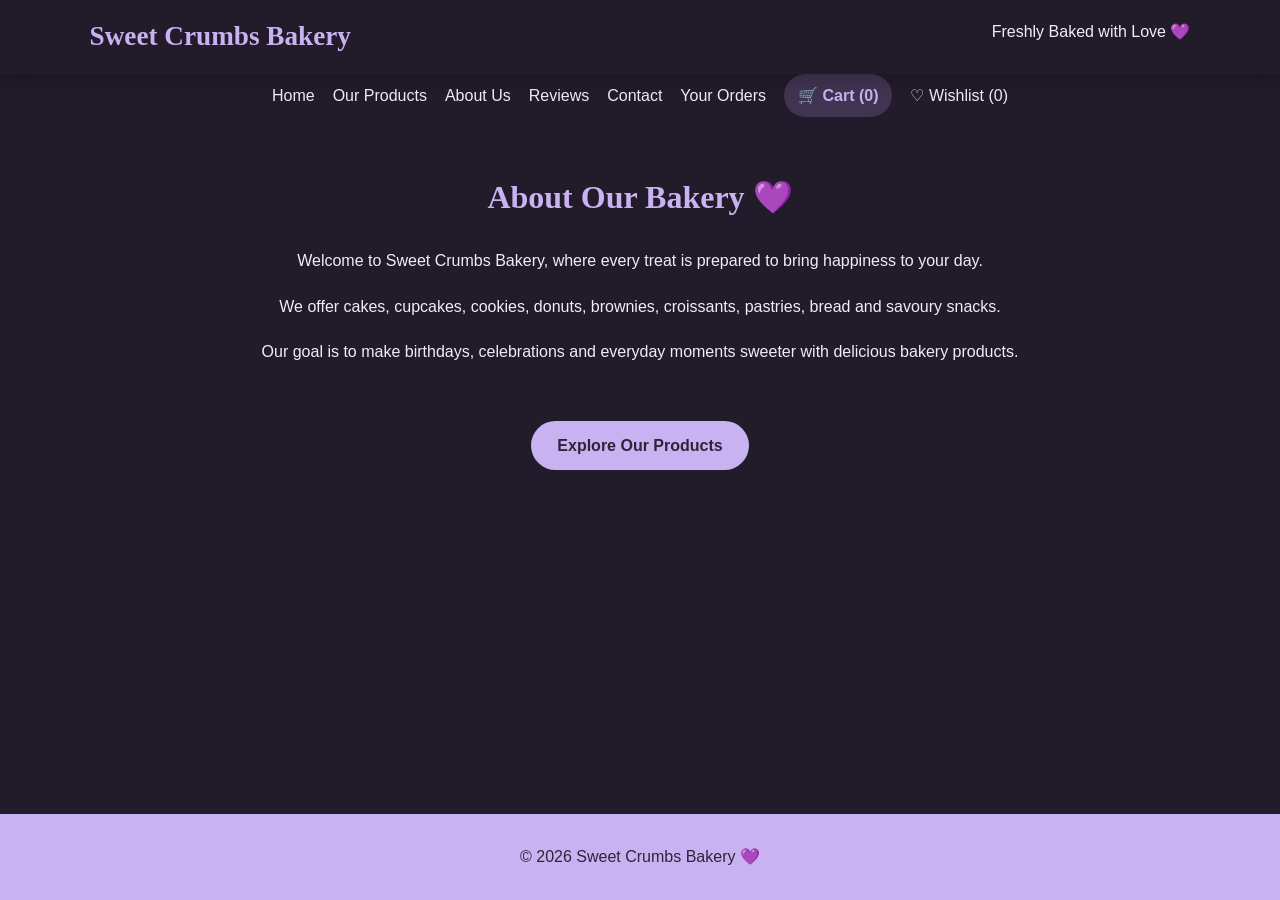
<file: about.html>
<!DOCTYPE html>
<html lang="en">
<head>
    <meta charset="UTF-8">
    <meta name="viewport" content="width=device-width, initial-scale=1.0">
    <title>About Us | Sweet Crumbs Bakery</title>
    <link rel="stylesheet" href="style.css">
</head>
<body class="dark-mode">

<header>
    <h1>Sweet Crumbs Bakery</h1>
    <p>Freshly Baked with Love 💜</p>
</header>

<nav>
    <a href="index.html">Home</a>
    <a href="products.html">Our Products</a>
    <a href="about.html">About Us</a>
    <a href="reviews.html">Reviews</a>
    <a href="contact.html">Contact</a>
    <a href="order.html">Your Orders</a>
    
    <button id="cartBtn" type="button">🛒 Cart (<span id="cartCount">0</span>)</button>
    <a href="products.html#wishlist">♡ Wishlist (<span id="wishCount">0</span>)</a>
</nav>
<main class="about-main">
<section class="info">
    <h2>About Our Bakery 💜</h2>
    <p>
        Welcome to Sweet Crumbs Bakery, where every treat is
        prepared to bring happiness to your day.
    </p>
    <p>
        We offer cakes, cupcakes, cookies, donuts, brownies,
        croissants, pastries, bread and savoury snacks.
    </p>
    <p>
        Our goal is to make birthdays, celebrations and everyday
        moments sweeter with delicious bakery products.
    </p>
    <br>
    <a href="products.html" class="shop-btn">Explore Our Products</a>
</section>
</main>

<footer>
    <p>© 2026 Sweet Crumbs Bakery 💜</p>
</footer>

<script src="script.js"></script>
</body>
</html>
</file>
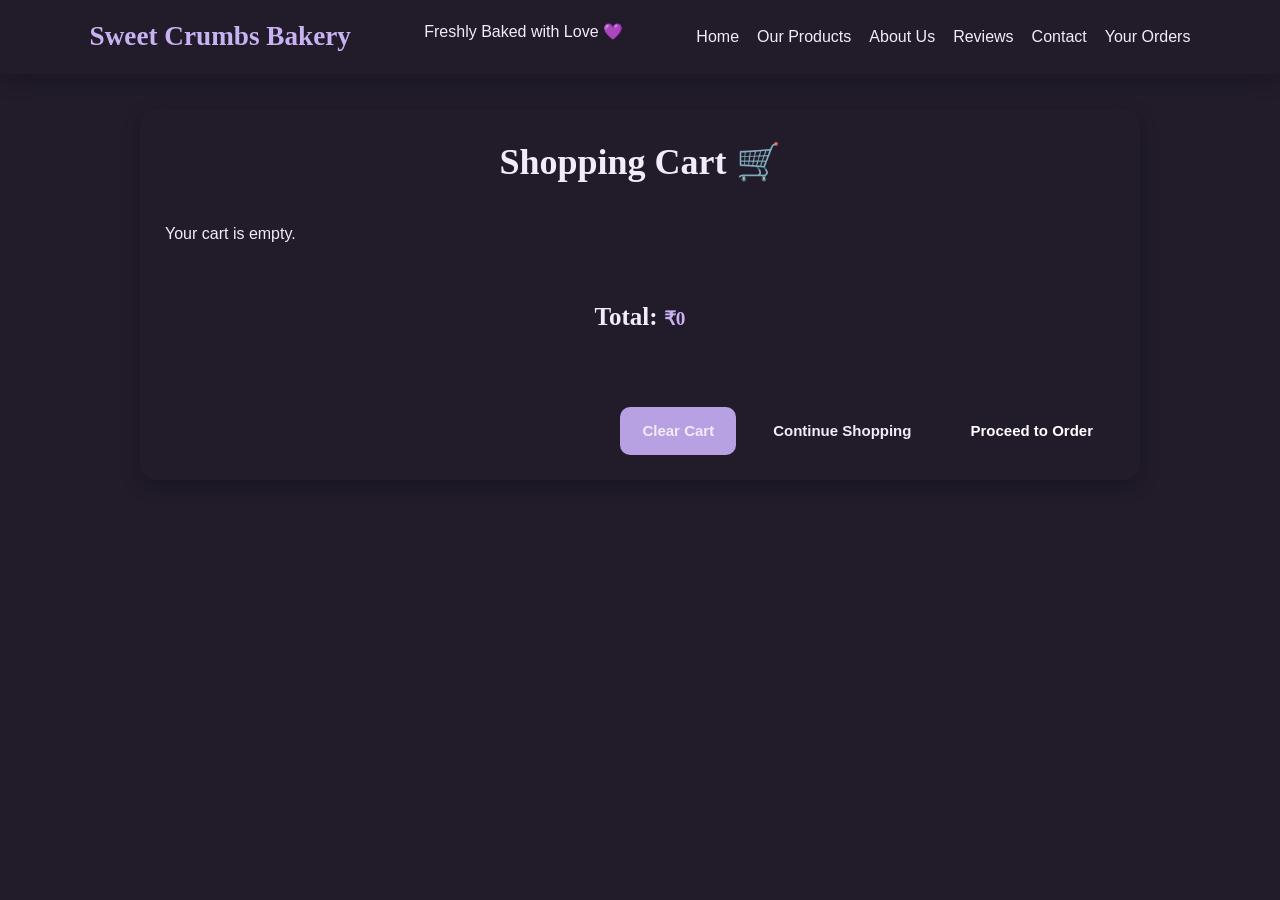
<file: cart.html>
<!DOCTYPE html>
<html lang="en">
<head>
    <meta charset="UTF-8">
    <meta name="viewport" content="width=device-width, initial-scale=1.0">
    <title>Shopping Cart | Sweet Crumbs Bakery</title>
    <link rel="stylesheet" href="style.css">
</head>
<body class="dark-mode">

<header>
    <h1>Sweet Crumbs Bakery</h1>
    <p>Freshly Baked with Love 💜</p>

    <nav>
        <a href="index.html">Home</a>
        <a href="products.html">Our Products</a>
        <a href="about.html">About Us</a>
        <a href="reviews.html">Reviews</a>
        <a href="contact.html">Contact</a>
        <a href="order.html">Your Orders</a>
    </nav>
</header>

<main class="cart-page">
    <h1>Shopping Cart 🛒</h1>

    <div id="cartItems" class="cart-items"></div>

    <div class="cart-total">
        <h2>Total: <span id="cartTotal">₹0</span></h2>
    </div>

    <div class="cart-actions">
        <button class="clear-cart-btn" id="clearCartBtn">
            Clear Cart
        </button>

        <a href="products.html" class="continue-shopping-btn">
            Continue Shopping
        </a>

        <button class="proceed-order-btn" id="proceedOrderBtn">
            Proceed to Order
        </button>
    </div>
</main>

<script src="script.js"></script>

</body>
</html>
</file>
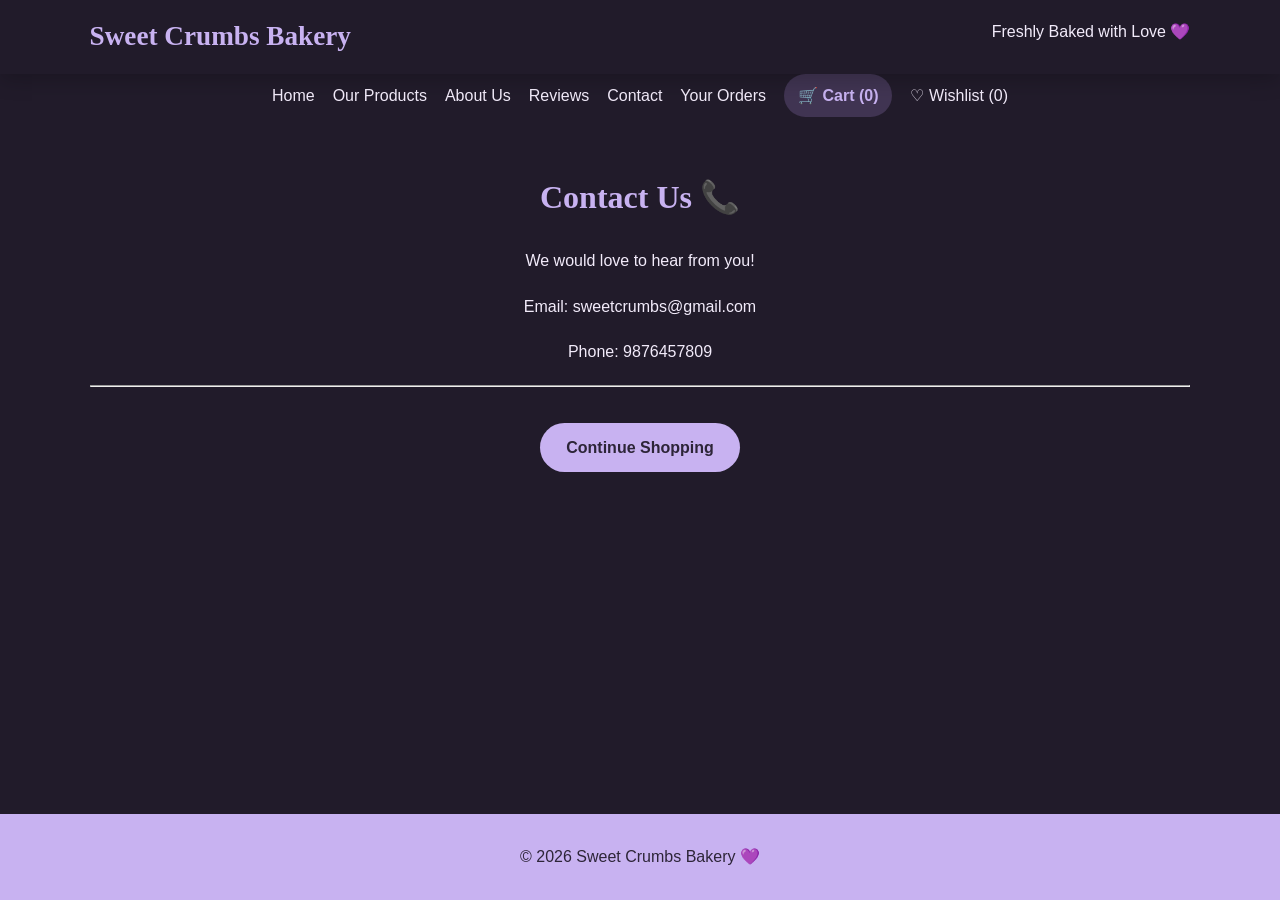
<file: contact.html>
<!DOCTYPE html>
<html lang="en">
<head>
    <meta charset="UTF-8">
    <meta name="viewport" content="width=device-width, initial-scale=1.0">
    <title>Contact | Sweet Crumbs Bakery</title>
    <link rel="stylesheet" href="style.css">
</head>
<body class="dark-mode contact-page">

<header>
    <h1>Sweet Crumbs Bakery</h1>
    <p>Freshly Baked with Love 💜</p>
</header>

<nav>
    <a href="index.html">Home</a>
    <a href="products.html">Our Products</a>
    <a href="about.html">About Us</a>
    <a href="reviews.html">Reviews</a>
    <a href="contact.html">Contact</a>
    <a href="order.html">Your Orders</a>
   
    <button id="cartBtn" type="button">🛒 Cart (<span id="cartCount">0</span>)</button>
    <a href="products.html#wishlist">♡ Wishlist (<span id="wishCount">0</span>)</a>
</nav>


<section class="info" id="contact">
    <h2>Contact Us 📞</h2>
    <p>We would love to hear from you!</p>
    <p>Email: sweetcrumbs@gmail.com</p>
    <p>Phone: 9876457809 </p>

    <hr>
    <br>

    <a href="products.html" class="shop-btn">
        Continue Shopping
    </a>
</section>




<footer>
    <p>© 2026 Sweet Crumbs Bakery 💜</p>
</footer>

<script src="script.js"></script>
</body>
</html>
</file>
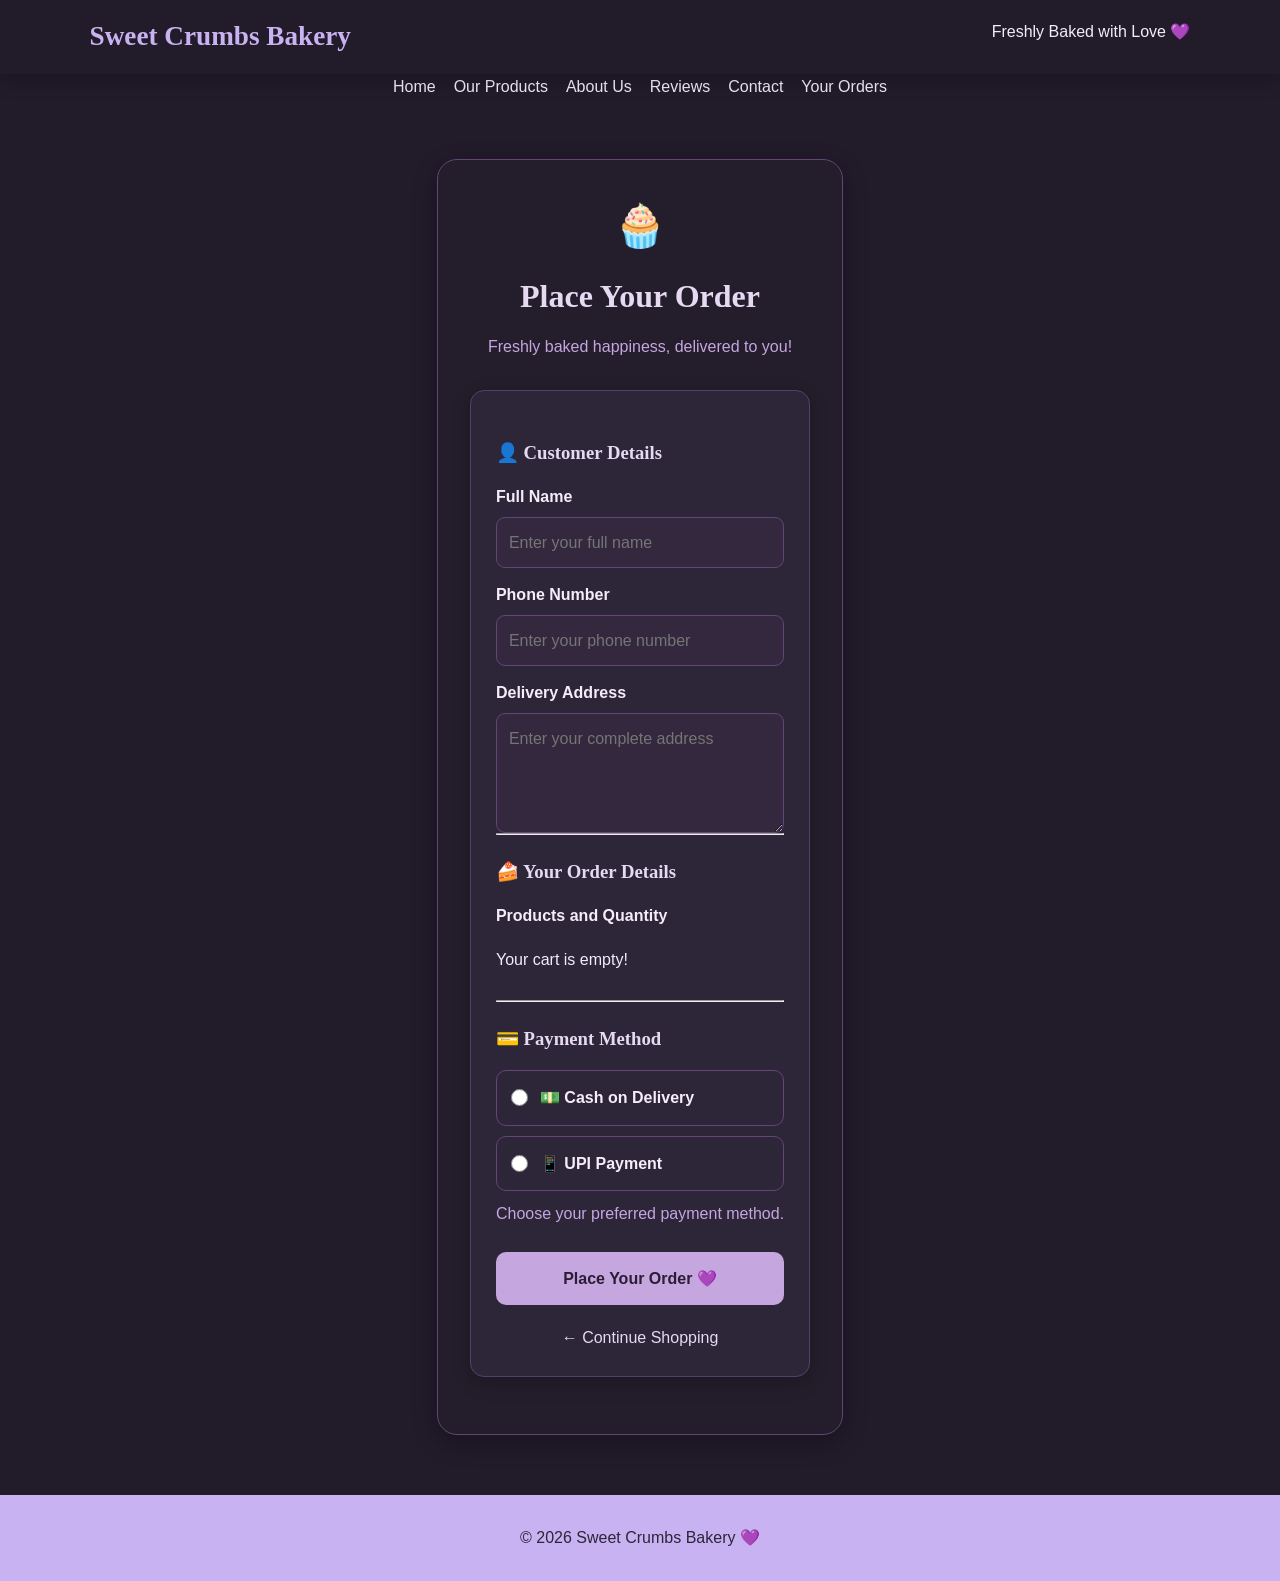
<file: order.html>
<!DOCTYPE html>
<html lang="en">
<head>
    <meta charset="UTF-8">
    <meta name="viewport" content="width=device-width, initial-scale=1.0">
    <title>Place Your Order | Sweet Crumbs Bakery</title>
    <link rel="stylesheet" href="style.css">
     
</head>

<body class="dark-mode">

<header>
    <h1>Sweet Crumbs Bakery</h1>
    <p>Freshly Baked with Love 💜</p>
</header>

<nav>
    <a href="index.html">Home</a>
    <a href="products.html">Our Products</a>
    <a href="about.html">About Us</a>
    <a href="reviews.html">Reviews</a>
    <a href="contact.html">Contact</a>
    <a href="order.html">Your Orders</a>
</nav>

<main class="order-page">

    <section class="order-card">

        <div class="order-heading">
            <span>🧁</span>
            <h2>Place Your Order</h2>
            <p>Freshly baked happiness, delivered to you!</p>
        </div>

        <form id="orderForm">

            <h3>👤 Customer Details</h3>

            <label for="customerName">Full Name</label>
            <input type="text" id="customerName"
                   placeholder="Enter your full name" required>

            <label for="customerPhone">Phone Number</label>
            <input type="tel" id="customerPhone"
                   placeholder="Enter your phone number"
                   pattern="[0-9]{10}" maxlength="10" required>

            <label for="customerAddress">Delivery Address</label>
            <textarea id="customerAddress"
                      placeholder="Enter your complete address"
                      rows="3" required></textarea>

            <hr>

            <h3>🍰 Your Order Details</h3>

            <label >Products and Quantity</label>
           <div id="orderDetails"></div>
            <hr>

            <h3>💳 Payment Method</h3>

            <label class="payment-option">
                <input type="radio" name="payment"
                       value="Cash on Delivery" required>
                <span>💵 Cash on Delivery</span>
            </label>

            <label class="payment-option">
                <input type="radio" name="payment" value="UPI">
                <span>📱 UPI Payment</span>
            </label>

            <p class="payment-note">
                Choose your preferred payment method.
            </p>

            <button type="submit" class="place-order-btn">
                Place Your Order 💜
            </button>

            <a href="products.html" class="back-shopping">
                ← Continue Shopping
            </a>

        </form>
    </section>

</main>

<footer>
    <p>© 2026 Sweet Crumbs Bakery 💜</p>
</footer>

<script src="script.js"></script>

</body>
</html>
</file>
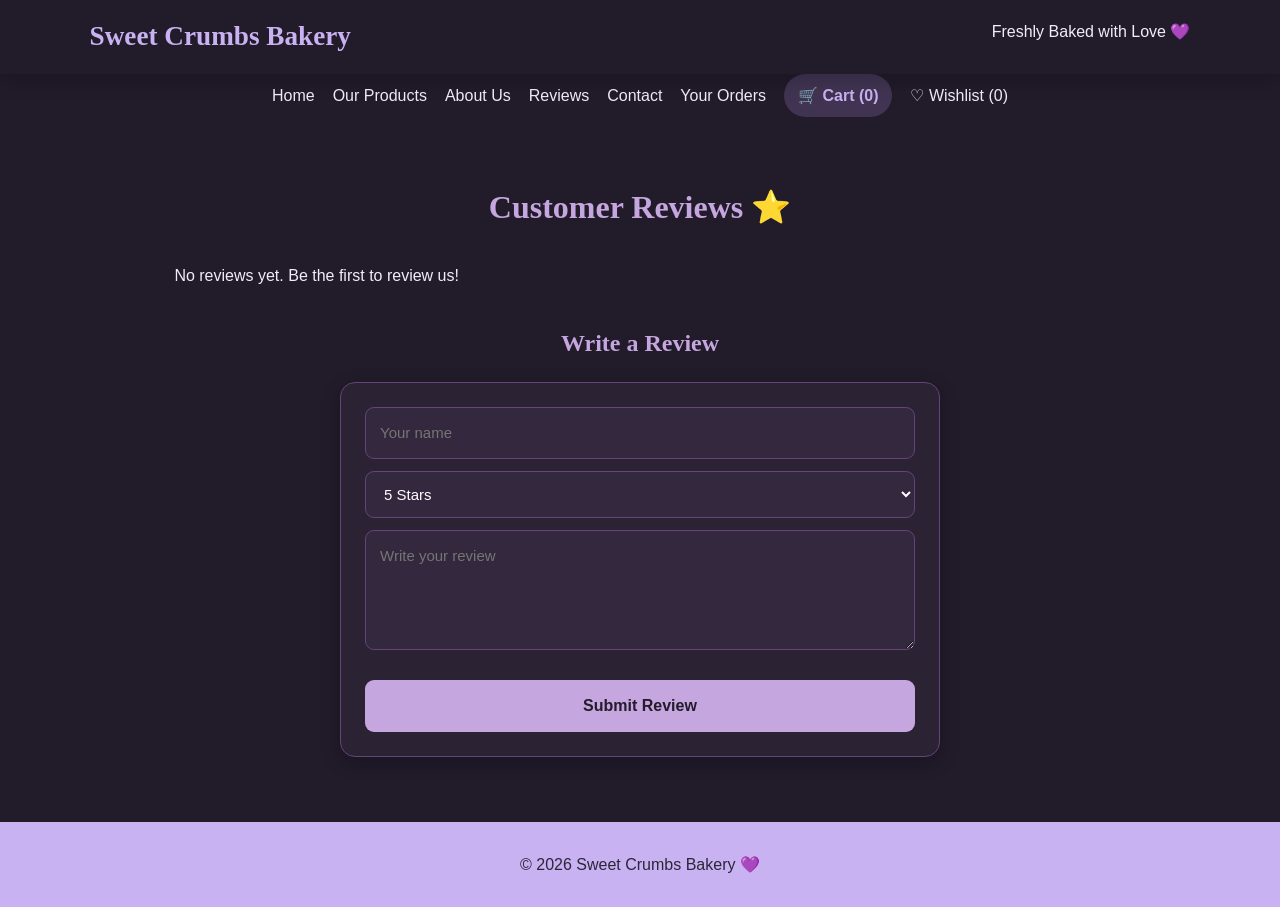
<file: reviews.html>
<!DOCTYPE html>
<html lang="en">
<head>
    <meta charset="UTF-8">
    <meta name="viewport" content="width=device-width, initial-scale=1.0">
    <title>Reviews | Sweet Crumbs Bakery</title>
    <link rel="stylesheet" href="style.css">
</head>
<body class="dark-mode">

<header>
    <h1>Sweet Crumbs Bakery</h1>
    <p>Freshly Baked with Love 💜</p>
</header>

<nav>
    <a href="index.html">Home</a>
    <a href="products.html">Our Products</a>
    <a href="about.html">About Us</a>
    <a href="reviews.html">Reviews</a>
    <a href="contact.html">Contact</a>
    <a href="order.html">Your Orders</a>
    
    <button id="cartBtn" type="button">🛒 Cart (<span id="cartCount">0</span>)</button>
    <a href="products.html#wishlist">♡ Wishlist (<span id="wishCount">0</span>)</a>
</nav>

<section class="info" id="reviews">
    <h2>Customer Reviews ⭐</h2>

    <div class="review-grid" id="reviewList">
        <article class="review">
            <h3>★★★★★</h3>
            <p>The cake was delicious and beautifully made!</p>
            <strong>Customer 1</strong>
        </article>

        <article class="review">
            <h3>★★★★★</h3>
            <p>Fresh bread and lovely pastries!</p>
            <strong>Customer 2</strong>
        </article>

        <article class="review">
            <h3>★★★★☆</h3>
            <p>Loved the cupcakes. Will order again!</p>
            <strong>Customer 3</strong>
        </article>
    </div>

    <h3 class="review-heading">Write a Review</h3>

    <form id="reviewForm" class="simple-form">
        <input id="reviewName" placeholder="Your name" required>
        <select id="reviewRating">
            <option value="5">5 Stars</option>
            <option value="4">4 Stars</option>
            <option value="3">3 Stars</option>
            <option value="2">2 Stars</option>
            <option value="1">1 Star</option>
        </select>
        <textarea id="reviewText" placeholder="Write your review" required></textarea>
        <button type="submit">Submit Review</button>
    </form>
</section>

<footer>
    <p>© 2026 Sweet Crumbs Bakery 💜</p>
</footer>

<script src="script.js"></script>
</body>
</html>
</file>
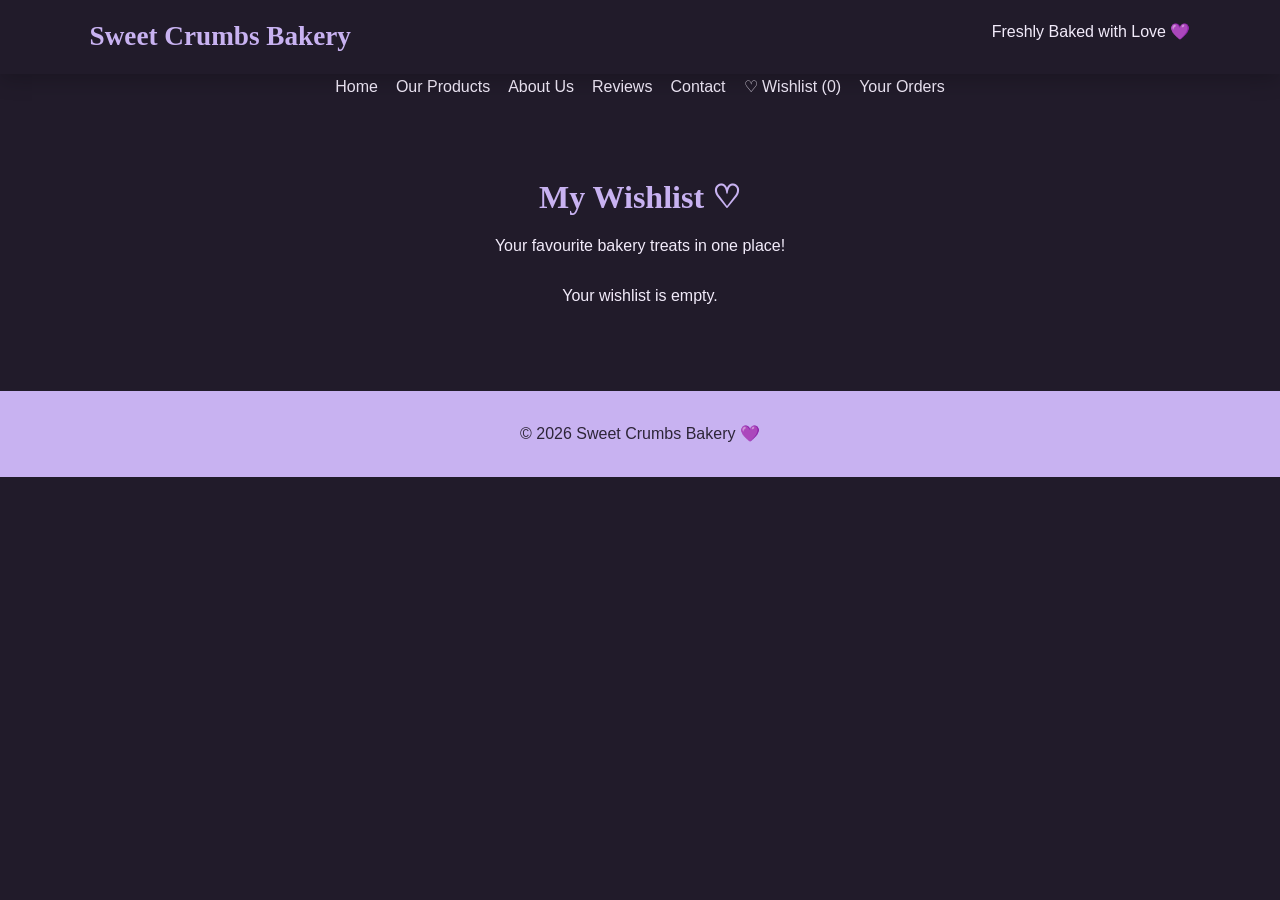
<file: wishlist.html>
<!DOCTYPE html>
<html lang="en">
<head>
    <meta charset="UTF-8">
    <meta name="viewport" content="width=device-width, initial-scale=1.0">
    <title>My Wishlist | Sweet Crumbs Bakery</title>
    <link rel="stylesheet" href="style.css">
</head>
<body class="dark-mode">

<header>
    <h1>Sweet Crumbs Bakery</h1>
    <p>Freshly Baked with Love 💜</p>
</header>

<nav>
    <a href="index.html">Home</a>
    <a href="products.html">Our Products</a>
    <a href="about.html">About Us</a>
    <a href="reviews.html">Reviews</a>
    <a href="contact.html">Contact</a>
    <a href="wishlist.html">♡ Wishlist (<span id="wishCount">0</span>)</a>
   <a href="order.html">Your Orders</a>

<section id="wishlist" class="info">
    <h2>My Wishlist ♡</h2>
    <p>Your favourite bakery treats in one place!</p>
<span id="wishCount"></span>
    <div class="products" id="wishlistList"></div>
    
</section>

<footer>
    <p>© 2026 Sweet Crumbs Bakery 💜</p>
</footer>

<script src="script.js"></script>
</body>
</html>
</file>
<file: style.css>
/* =========================
   1. GLOBAL STYLES
========================= */

:root {
    --lavender: #b8a1e3;
    --dark-lavender: #8064b5;
    --light-lavender: #eee7fa;
    --pearl: #fffdf8;
    --white: #ffffff;
    --text: #403653;
    --muted: #756b82;
    --border: #e5dcef;
    --shadow: 0 6px 20px rgba(91, 67, 130, 0.12);
    --radius: 14px;
}

* {
    margin: 0;
    padding: 0;
    box-sizing: border-box;
}

html {
    scroll-behavior: smooth;
}

body {
    font-family: 'Poppins', sans-serif;
    background: var(--pearl);
    color: var(--text);
    line-height: 1.6;
    transition: background 0.3s, color 0.3s;
}

img {
    max-width: 100%;
    display: block;
}

a {
    text-decoration: none;
    color: inherit;
}

button,
input,
select,
textarea {
    font: inherit;
}

button {
    cursor: pointer;
}

section {
    padding: 55px 7%;
}

h1,
h2,
h3 {
    font-family: 'Playfair Display', serif;
}

h2 {
    text-align: center;
    font-size: 2rem;
    color: var(--dark-lavender);
    margin-bottom: 25px;
}

p {
    margin-bottom: 10px;
}

/* =========================
   2. HEADER AND NAVIGATION
========================= */

header {
    background: var(--pearl);
    padding: 15px 7%;
    display: flex;
    justify-content: space-between;
    align-items: center;
    gap: 20px;
    flex-wrap: wrap;
    box-shadow: var(--shadow);
    position: sticky;
    top: 0;
    z-index: 1000;
}

.logo,
header h1 {
    font-family: 'Playfair Display', serif;
    color: var(--dark-lavender);
    font-size: 1.7rem;
}

nav {
    display: flex;
    align-items: center;
    justify-content: center;
    gap: 18px;
    flex-wrap: wrap;
}

nav a {
    color: var(--text);
    font-weight: 500;
    transition: color 0.3s;
}

nav a:hover,
nav a.active {
    color: var(--dark-lavender);
}

nav button,
#cartBtn,
#darkModeBtn {
    border: none;
    background: var(--light-lavender);
    color: var(--dark-lavender);
    padding: 9px 14px;
    border-radius: 25px;
    font-weight: 600;
}

nav button:hover,
#cartBtn:hover,
#darkModeBtn:hover {
    background: var(--lavender);
    color: var(--white);
}

/* =========================
   3. HOME HERO SECTION
========================= */

.hero {
    position: relative;
    min-height: 420px;
    display: flex;
    justify-content: center;
    align-items: center;
    text-align: center;
    overflow: hidden;
    padding: 70px 7%;
}


.hero-content {
    max-width: 750px;
}

.hero h1 {
    color: var(--dark-lavender);
    font-size: clamp(2.2rem, 5vw, 3.5rem);
    margin-bottom: 15px;
}

.hero p {
    font-size: 1.1rem;
    color: var(--text);
    margin-bottom: 25px;
}

/* =========================
   4. BUTTONS
========================= */

.btn,
button,
input[type="submit"] {
    transition: 0.3s ease;
}

.btn,
.primary-btn {
    display: inline-block;
    background: var(--dark-lavender);
    color: var(--white);
    padding: 11px 22px;
    border: none;
    border-radius: 25px;
    font-weight: 600;
}

.btn:hover,
.primary-btn:hover {
    background: var(--lavender);
    color: var(--text);
    transform: translateY(-2px);
}

button:focus-visible,
a:focus-visible,
input:focus-visible,
select:focus-visible,
textarea:focus-visible {
    outline: 3px solid var(--lavender);
    outline-offset: 3px;
}

/* =========================
   5. SEARCH AND FILTERS
========================= */

.product-controls {
    display: flex;
    justify-content: center;
    align-items: center;
    gap: 12px;
    flex-wrap: wrap;
    margin: 20px 0 30px;
}

.product-controls input,
.product-controls select {
    padding: 11px 14px;
    border: 1px solid var(--border);
    border-radius: 25px;
    background: var(--white);
    color: var(--text);
    min-width: 180px;
}

.product-controls input {
    flex: 1;
    max-width: 350px;
}

/* ================================
   PRODUCT SEARCH AND FILTERS
================================ */

.product-controls {
    width: 90%;
    max-width: 1200px;
    margin: 25px auto;
    padding: 15px;

    display: grid;
    grid-template-columns: 2fr 1fr 1fr;
    gap: 15px;

    align-items: center;
    box-sizing: border-box;
}

/* Search box */

.product-controls input {
    width: 100%;
    min-width: 0;
    height: 45px;

    padding: 10px 15px;

    border: 1px solid var(--silver-lavender);
    border-radius: 10px;

    background: var(--pearl);
    color: var(--text);

    font-size: 16px;
    box-sizing: border-box;
}

/* Category and sorting */

.product-controls select {
    width: 100%;
    min-width: 0;
    height: 45px;

    padding: 10px;

    border: 1px solid var(--silver-lavender);
    border-radius: 10px;

    background: var(--pearl);
    color: var(--text);

    font-size: 15px;
    cursor: pointer;
    box-sizing: border-box;
}

/* Focus */

.product-controls input:focus,
.product-controls select:focus {
    outline: 2px solid var(--lilac);
    border-color: var(--plum);
}

/* Mobile */

@media (max-width: 650px) {
    .product-controls {
        grid-template-columns: 1fr;
        gap: 12px;
    }
}

/* =========================
   6. PRODUCT GRID
========================= */

.product-grid,
#productList {
    display: grid;
    grid-template-columns: repeat(4, minmax(0, 1fr));
    gap: 25px;
}

.product-card {
    background: var(--white);
    border: 1px solid var(--border);
    border-radius: var(--radius);
    overflow: hidden;
    padding: 14px;
    text-align: center;
    box-shadow: var(--shadow);
    transition: transform 0.3s, box-shadow 0.3s;
}

.product-card:hover {
    transform: translateY(-5px);
    box-shadow: 0 12px 28px rgba(91, 67, 130, 0.18);
}

.product-card h3 {
    color: var(--dark-lavender);
    font-size: 1.2rem;
    margin: 14px 0 7px;
}

.product-card p {
    color: var(--muted);
    font-size: 0.9rem;
}

.product-card .price {
    color: var(--dark-lavender);
    font-size: 1.15rem;
    font-weight: 700;
    margin: 8px 0 12px;
}

/* =========================
   7. IMAGE-ONLY ZOOM
   The page layout stays fixed.
========================= */

.image-box {
    width: 100%;
    height: 220px;
    overflow: hidden;
    position: relative;
    border-radius: 10px;
    cursor: zoom-in;
    background: var(--light-lavender);
}

.image-box img {
    width: 100%;
    height: 100%;
    object-fit: cover;
    object-position: center;
    transition: transform 0.4s ease;
    transform: scale(1);
}

/* Only the image zooms */
.image-box:hover img,
.image-box:focus img {
    transform: scale(1.15);
}

/* =========================
   8. PRODUCT CARD BUTTONS
========================= */

.product-card button {
    background: var(--light-lavender);
    color: var(--dark-lavender);
    border: none;
    border-radius: 20px;
    padding: 8px 12px;
    margin: 4px 2px;
    font-size: 0.85rem;
    font-weight: 600;
}

.product-card button:hover {
    background: var(--dark-lavender);
    color: var(--white);
}

/* =========================
   9. CART PANEL
========================= */

#cartPanel {
    position: fixed;
    top: 0;
    right: 0;
    width: min(420px, 100%);
    height: 100vh;
    overflow-y: auto;
    background: var(--pearl);
    color: var(--text);
    padding: 25px;
    z-index: 2000;
    box-shadow: -5px 0 25px rgba(0, 0, 0, 0.15);
}

#cartPanel[hidden] {
    display: none;
}

#cartPanel h2 {
    text-align: left;
}

#closeCartBtn,
#closeProductBtn {
    background: var(--light-lavender);
    color: var(--dark-lavender);
    border: none;
    border-radius: 20px;
    padding: 8px 14px;
    float: right;
}

.cart-item,
.wishlist-item {
    display: flex;
    justify-content: space-between;
    align-items: center;
    gap: 8px;
    flex-wrap: wrap;
    border-bottom: 1px solid var(--border);
    padding: 14px 0;
}

.cart-item button,
.wishlist-item button {
    background: var(--light-lavender);
    color: var(--dark-lavender);
    border: none;
    border-radius: 15px;
    padding: 5px 10px;
}

#cartTotal {
    font-weight: 700;
    font-size: 1.2rem;
    color: var(--dark-lavender);
    margin: 20px 0;
}

/* =========================
   10. PRODUCT DETAILS DIALOG
========================= */

dialog {
    width: min(500px, 90%);
    max-height: 85vh;
    overflow-y: auto;
    margin: auto;
    padding: 25px;
    border: 1px solid var(--border);
    border-radius: var(--radius);
    background: var(--pearl);
    color: var(--text);
    box-shadow: var(--shadow);
}

dialog::backdrop {
    background: rgba(40, 30, 55, 0.55);
}

dialog img {
    width: 100%;
    max-height: 300px;
    object-fit: contain;
    border-radius: 10px;
    margin: 15px auto;
}

dialog button {
    background: var(--dark-lavender);
    color: var(--white);
    border: none;
    padding: 9px 16px;
    border-radius: 20px;
    margin: 5px;
}

/* =========================
   11. ABOUT US
========================= */

.about-content {
    max-width: 900px;
    margin: auto;
    text-align: center;
    background: var(--white);
    border-radius: var(--radius);
    padding: 30px;
    box-shadow: var(--shadow);
}

.about-content p {
    color: var(--muted);
    line-height: 1.9;
}

/* =========================
   12. REVIEWS
========================= */

.reviews-grid,
#reviewsList {
    display: grid;
    grid-template-columns: repeat(3, minmax(0, 1fr));
    gap: 20px;
}

.review-card {
    background: var(--white);
    border: 1px solid var(--border);
    padding: 22px;
    border-radius: var(--radius);
    box-shadow: var(--shadow);
    overflow-wrap: anywhere;
}

.review-card h3 {
    color: var(--dark-lavender);
    margin-bottom: 8px;
}

.review-card p {
    color: var(--muted);
}

.review-card p:nth-child(2) {
    color: #d39b35;
}

/* =========================
   13. FORMS
========================= */

form {
    max-width: 650px;
    margin: 25px auto;
    padding: 25px;
    background: var(--white);
    border: 1px solid var(--border);
    border-radius: var(--radius);
    box-shadow: var(--shadow);
}

form label {
    display: block;
    font-weight: 600;
    margin: 12px 0 5px;
}

form input,
form select,
form textarea {
    display: block;
    width: 100%;
    padding: 12px;
    border: 1px solid var(--border);
    border-radius: 8px;
    background: var(--pearl);
    color: var(--text);
}

form textarea {
    resize: vertical;
    min-height: 120px;
}

form button,
form input[type="submit"] {
    margin-top: 18px;
    background: var(--dark-lavender);
    color: var(--white);
    border: none;
    border-radius: 25px;
    padding: 11px 22px;
    cursor: pointer;
}

form button:hover,
form input[type="submit"]:hover {
    background: var(--lavender);
    color: var(--text);
}

/* =========================
   14. CONTACT SECTION
========================= */

.contact-container {
    display: grid;
    grid-template-columns: repeat(2, minmax(0, 1fr));
    gap: 25px;
    align-items: start;
}

.contact-info {
    padding: 25px;
    background: var(--light-lavender);
    border-radius: var(--radius);
}

.contact-info h3 {
    color: var(--dark-lavender);
    margin-bottom: 12px;
}

/* =========================
   15. FOOTER
========================= */

footer {
    background: var(--dark-lavender);
    color: var(--white);
    padding: 25px 7%;
    text-align: center;
}

footer p {
    margin: 5px 0;
}

footer a {
    color: var(--white);
}

footer a:hover {
    text-decoration: underline;
}

/* =========================
   16. DARK MODE
========================= */

body.dark-mode {
    --pearl: #211b2a;
    --white: #2d2538;
    --text: #f2ebfa;
    --muted: #c5b9d4;
    --light-lavender: #403452;
    --border: #514365;
    --lavender: #b8a1e3;
    --dark-lavender: #c8b2f1;
    --shadow: 0 6px 20px rgba(0, 0, 0, 0.2);
}

body.dark-mode header {
    background: var(--pearl);
}



body.dark-mode .hero p {
    color: var(--text);
}

body.dark-mode input,
body.dark-mode select,
body.dark-mode textarea {
    background: var(--white);
    color: var(--text);
}

/* =========================
   17. RESPONSIVE DESIGN
========================= */

@media (max-width: 1000px) {
    .product-grid,
    #productList {
        grid-template-columns: repeat(3, minmax(0, 1fr));
    }

    .reviews-grid,
    #reviewsList {
        grid-template-columns: repeat(2, minmax(0, 1fr));
    }
}

@media (max-width: 700px) {
    header {
        justify-content: center;
        text-align: center;
    }

    nav {
        gap: 10px;
    }

    section {
        padding: 40px 5%;
    }

    .product-grid,
    #productList {
        grid-template-columns: repeat(2, minmax(0, 1fr));
        gap: 14px;
    }

    .image-box {
        height: 180px;
    }

    .product-card {
        padding: 10px;
    }

    .product-card button {
        font-size: 0.78rem;
        padding: 7px 9px;
    }

    .contact-container {
        grid-template-columns: 1fr;
    }

    .hero {
        min-height: 350px;
    }
}

@media (max-width: 420px) {
    .product-grid,
    #productList,
    .reviews-grid,
    #reviewsList {
        grid-template-columns: 1fr;
    }

    .image-box {
        height: 230px;
    }

    .logo,
    header h1 {
        font-size: 1.4rem;
    }

    h2 {
        font-size: 1.7rem;
    }

    .product-controls input,
    .product-controls select {
        width: 100%;
        max-width: none;
    }
}

/* Respect reduced motion preferences */
@media (prefers-reduced-motion: reduce) {
    *,
    *::before,
    *::after {
        scroll-behavior: auto !important;
        transition-duration: 0.01ms !important;
    }
}

/* ================================
   SHOPPING CART PAGE
================================ */

.cart-page {
    width: 90%;
    max-width: 1000px;

    margin: 40px auto;
    padding: 25px;

    background: var(--pearl);

    border: 1px solid var(--silver-lavender);
    border-radius: 18px;

    box-shadow: var(--shadow);
    box-sizing: border-box;
}

/* Cart heading */

.cart-page h1 {
    text-align: center;

    color: var(--plum);

    font-size: 36px;
    font-weight: bold;

    margin-bottom: 30px;
}

/* Cart items */

.cart-items {
    display: flex;
    flex-direction: column;
    gap: 15px;
}

/* Individual cart item */

.cart-item {
    display: flex;
    justify-content: space-between;
    align-items: center;

    flex-wrap: wrap;
    gap: 15px;

    padding: 18px;

    background: var(--lavender);

    border: 1px solid var(--silver-lavender);
    border-radius: 12px;
}

/* Product name */

.cart-item h3 {
    color: var(--deep-plum);
    margin: 0 0 8px;
}

/* Product price */

.cart-item p {
    color: var(--text);
    font-weight: bold;
}

/* Quantity buttons */

.cart-item button {
    padding: 8px 15px;

    border: none;
    border-radius: 8px;

    background: var(--plum);
    color: white;

    cursor: pointer;
}

/* Cart total */

.cart-total {
    margin-top: 25px;
    padding: 20px;

    text-align: right;

    border-top: 2px solid var(--silver-lavender);
}

.cart-total h2 {
    color: var(--deep-plum);
    font-size: 25px;
}

/* ================================
   CART ACTION BUTTONS
================================ */

.cart-actions {
    display: flex;

    justify-content: flex-end;
    align-items: center;

    flex-wrap: wrap;
    gap: 15px;

    margin-top: 25px;
}

/* Common button style */

.cart-actions button,
.cart-actions a {
    display: inline-flex;

    justify-content: center;
    align-items: center;

    min-height: 45px;

    padding: 12px 22px;

    border-radius: 10px;
    border: none;

    font-size: 15px;
    font-weight: bold;

    text-decoration: none;
    cursor: pointer;

    box-sizing: border-box;
}

/* Clear Cart */

.clear-cart-btn {
    background: var(--lavender);
    color: var(--deep-plum);

    border: 1px solid var(--silver-lavender) !important;
}

.clear-cart-btn:hover {
    background: var(--silver-lavender);
}

/* Proceed to Order */

.proceed-order-btn {
    background: var(--plum);
    color: white;
}

.proceed-order-btn:hover {
    background: var(--deep-plum);
}

/* Close / Continue Shopping */

.continue-shopping-btn {
    background: var(--pearl);
    color: var(--plum);

    border: 1px solid var(--silver-lavender) !important;
}

/* Mobile buttons */

@media (max-width: 600px) {
    .cart-actions {
        flex-direction: column;
        align-items: stretch;
    }

    .cart-actions button,
    .cart-actions a {
        width: 100%;
    }
}
.cart-page-link {
    display: inline-block;
    padding: 10px 18px;
    background: var(--lavender);
    color: var(--deep-plum);
    border-radius: 10px;
    text-decoration: none;
    font-weight: bold;
}

.cart-page-link:hover {
    background: var(--lilac);
}

.cart-page {
    width: 90%;
    max-width: 1000px;
    margin: 35px auto;
    padding: 25px;
    background: var(--pearl);
    border: 1px solid var(--silver-lavender);
    border-radius: 16px;
    box-sizing: border-box;
}

.cart-items {
    display: flex;
    flex-direction: column;
    gap: 15px;
}

.cart-total {
    margin-top: 20px;
    text-align: right;
}

/* ===== Wishlist Page Layout Fix ===== */

#wishlist {
    max-width: 1200px;
    margin: 30px auto;
    padding: 25px;
    box-sizing: border-box;
}

#wishlist h2 {
    text-align: center;
    margin-bottom: 10px;
}

#wishlist > p {
    text-align: center;
    margin-bottom: 24px;
}

#wishlistList {
    display: grid;
    grid-template-columns: repeat(auto-fit, minmax(220px, 1fr));
    gap: 22px;
    align-items: stretch;
}

#wishlistList .product-card {
    width: 100%;
    min-width: 0;
    box-sizing: border-box;
    padding: 16px;
    border: 1px solid #654477;
    border-radius: 16px;
    background: #FFFCFF;
    text-align: center;
    display: flex;
    flex-direction: column;
    align-items: center;
    gap: 10px;
}

#wishlistList .product-card img {
    display: block;
    width: 100%;
    max-width: 100%;
    height: 190px;
    object-fit: cover;
    border-radius: 12px;
}

#wishlistList .product-card h3 {
    margin: 8px 0 0;
    color: #654477;
}

#wishlistList .product-card p {
    margin: 4px 0;
}

#wishlistList .product-card button {
    margin: 4px;
}

#wishlistList .price {
    font-weight: bold;
    color: #654477;
}

#wishlistList:empty {
    display: block;
}

@media (max-width: 600px) {
    #wishlist {
        padding: 14px;
        margin: 16px auto;
    }

    #wishlistList {
        grid-template-columns: repeat(2, minmax(0, 1fr));
        gap: 12px;
    }

    #wishlistList .product-card {
        padding: 10px;
    }

    #wishlistList .product-card img {
        height: 140px;
    }

    #wishlistList .product-card button {
        max-width: 100%;
        font-size: 12px;
    }
}

/* ===== HOME PAGE IMAGE AND LAYOUT IMPROVEMENT ===== */

/* Prevent horizontal overflow */
html,
body {
    max-width: 100%;
    overflow-x: clip;
}

/* Make home page sections neat */
section {
    width: 100%;
    min-width: 0;
}

/* Keep section descriptions centered */
section > p {
    max-width: 900px;
    margin: 0 auto 20px;
    text-align: center;
}

/* Resize and center the large home page images */
section img {
    display: block;
    width: 100%;
    max-width: 850px;
    height: 380px;
    object-fit: cover;
    object-position: center;
    margin: 20px auto;
    border-radius: 14px;
}

/* Keep product images at their existing sizes */
.image-box img {
    width: 100%;
    max-width: 100%;
    height: 100%;
    margin: 0;
    border-radius: 0;
}

/* Improve heading spacing */
section h2 {
    margin: 0 auto 25px;
    text-align: center;
}

/* Tablet */
@media (max-width: 768px) {
    section {
        padding: 40px 5%;
    }

    section img {
        height: 300px;
    }
}

/* Mobile */
@media (max-width: 480px) {
    section img {
        height: 230px;
    }

    section h2 {
        font-size: 1.7rem;
    }
}
/* Home page: featured products */
.home-cards {
    width: 100%;
    max-width: 1200px;
    margin: 28px auto 0;
    display: grid;
    grid-template-columns: repeat(3, minmax(0, 1fr));
    gap: 24px;
    align-items: stretch;
}

.home-card {
    min-width: 0;
    padding: 16px;
    display: flex;
    flex-direction: column;
    background: var(--white);
    border: 1px solid var(--border);
    border-radius: var(--radius);
    box-shadow: var(--shadow);
    text-align: center;
}

.home-card img {
    width: 100%;
    max-width: none;
    height: 220px;
    margin: 0 0 16px;
    object-fit: cover;
    border-radius: 10px;
}

.home-card h3 {
    color: var(--dark-lavender);
    margin-bottom: 8px;
}

.home-card p {
    color: var(--muted);
    margin-bottom: 14px;
}

.home-card a {
    margin-top: auto;
    color: var(--dark-lavender);
    font-weight: 600;
}

/* Why Choose Us: three evenly spaced feature cards */
.why-us {
    text-align: center;
}

.features {
    width: 100%;
    max-width: 1200px;
    margin: 28px auto 0;
    display: grid;
    grid-template-columns: repeat(3, minmax(0, 1fr));
    gap: 24px;
    text-align: left;
}

.features > div {
    min-width: 0;
    padding: 22px;
    background: var(--white);
    border: 1px solid var(--border);
    border-radius: var(--radius);
    box-shadow: var(--shadow);
}

.features h3 {
    color: var(--dark-lavender);
    margin-bottom: 8px;
}

.features p {
    color: var(--muted);
    margin-bottom: 0;
}

/* Center and style the final offer section and button */
.home-offer {
    text-align: center;
}

.home-offer .shop-btn {
    display: inline-block;
    margin-top: 12px;
    padding: 11px 22px;
    border-radius: 25px;
    background: var(--dark-lavender);
    color: var(--white);
    font-weight: 600;
}

.home-offer .shop-btn:hover {
    background: var(--lavender);
    color: var(--text);
}

/* Stack cards neatly on smaller screens */
@media (max-width: 700px) {
    .home-cards,
    .features {
        grid-template-columns: 1fr;
        max-width: 520px;
    }

    .home-card img {
        height: 240px;
    }
}
/*shopnow color*/
.info {
    text-align: center;
}

.info .shop-btn {
    display: inline-block;
    margin-top: 10px;
    padding: 12px 26px;
    background: var(--dark-lavender);
    color: var(--white);
    border-radius: 25px;
    font-weight: 600;
}
/*explore product color*/
.info .shop-btn:hover {
    background: var(--lavender);
    color: var(--text);
}
.hero .shop-btn {
    display: inline-block;
    padding: 12px 26px;
    margin-top: 10px;
    border-radius: 25px;
    background: var(--lavender);
    color: var(--text);
    font-weight: 600;
}

.hero .shop-btn:hover {
    background: var(--dark-lavender);
    color: var(--white);
}

/* ===== Neat Customer Reviews Layout ===== */

#reviews.info {
    max-width: 1000px;
    margin: 40px auto;
    padding: 25px;
    text-align: center;
    box-sizing: border-box;
}

#reviews > h2 {
    color: #C5A6DF;
    font-size: 32px;
    margin-bottom: 30px;
}

.review-grid {
    display: grid;
    grid-template-columns: repeat(3, minmax(0, 1fr));
    gap: 20px;
    margin: 25px 0 35px;
}

.review {
    background: #2B2233;
    border: 1px solid #654477;
    border-radius: 15px;
    padding: 22px 18px;
    text-align: center;
    box-shadow: 0 5px 15px rgba(0, 0, 0, 0.15);
}

.review h3 {
    color: #FFD76A;
    font-size: 23px;
    margin: 0 0 12px;
}

.review p {
    color: #FFFCFF;
    line-height: 1.7;
    margin: 10px 0;
}

.review strong {
    display: block;
    color: #C5A6DF;
    margin-top: 14px;
}

.review-heading {
    color: #C5A6DF;
    font-size: 24px;
    margin: 30px 0 20px;
}

#reviewForm.simple-form {
    max-width: 600px;
    width: 100%;
    margin: 0 auto;
    padding: 24px;
    box-sizing: border-box;
    background: #2B2233;
    border: 1px solid #654477;
    border-radius: 15px;
    display: flex;
    flex-direction: column;
    gap: 12px;
}

#reviewForm input,
#reviewForm select,
#reviewForm textarea {
    width: 100%;
    box-sizing: border-box;
    margin: 0;
    padding: 13px 14px;
    border: 1px solid #654477;
    border-radius: 9px;
    background: #33283D;
    color: #FFFCFF;
    font-size: 15px;
}

#reviewForm textarea {
    min-height: 120px;
    resize: vertical;
}

#reviewForm button {
    width: 100%;
    padding: 13px;
    border: none;
    border-radius: 9px;
    background: #C5A6DF;
    color: #241B2B;
    font-weight: bold;
    font-size: 16px;
    cursor: pointer;
}

#reviewForm button:hover {
    background: #E6D9F2;
}

@media (max-width: 750px) {
    .review-grid {
        grid-template-columns: repeat(2, minmax(0, 1fr));
    }
}

@media (max-width: 500px) {
    #reviews.info {
        padding: 15px;
        margin: 25px auto;
    }

    #reviews > h2 {
        font-size: 26px;
    }

    .review-grid {
        grid-template-columns: 1fr;
    }

    #reviewForm.simple-form {
        padding: 17px;
    }
}

/* PLACE YOUR ORDER PAGE */

.order-page {
    max-width: 760px;
    margin: 40px auto;
    padding: 20px;
}

.order-card {
    background: #241d2b;
    border: 1px solid #654477;
    border-radius: 20px;
    padding: 32px;
    box-shadow: 0 8px 25px rgba(0, 0, 0, 0.25);
}

.order-heading {
    text-align: center;
    margin-bottom: 30px;
}

.order-heading span {
    font-size: 42px;
}

.order-heading h2 {
    color: #E6D9F2;
    margin: 12px 0;
}

.order-heading p,
.payment-note {
    color: #C5A6DF;
}

#orderForm h3 {
    color: #E6D9F2;
    margin: 22px 0 16px;
}

#orderForm label:not(.payment-option) {
    display: block;
    color: #F5EDF9;
    margin: 14px 0 7px;
}

#orderForm input:not([type="radio"]),
#orderForm textarea {
    width: 100%;
    padding: 12px;
    border: 1px solid #654477;
    border-radius: 9px;
    background: #33283D;
    color: white;
    font: inherit;
    box-sizing: border-box;
}

#orderForm input:focus,
#orderForm textarea:focus {
    outline: 2px solid #C5A6DF;
}

#orderForm textarea {
    resize: vertical;
}

.payment-option {
    display: flex;
    align-items: center;
    gap: 12px;
    padding: 14px;
    margin: 10px 0;
    border: 1px solid #654477;
    border-radius: 10px;
    color: #F5EDF9;
    cursor: pointer;
}

.payment-option input {
    accent-color: #C5A6DF;
    width: 17px;
    height: 17px;
}

.place-order-btn {
    display: block;
    width: 100%;
    margin-top: 25px;
    padding: 14px;
    border: none;
    border-radius: 10px;
    background: #C5A6DF;
    color: #2B1D35;
    font-size: 16px;
    font-weight: bold;
    cursor: pointer;
}

.place-order-btn:hover {
    background: #E6D9F2;
}

.back-shopping {
    display: block;
    text-align: center;
    margin-top: 20px;
    color: #E6D9F2;
    text-decoration: none;
}

@media (max-width: 600px) {
    .order-page {
        margin: 20px auto;
        padding: 12px;
    }

    .order-card {
        padding: 20px;
    }
}

/* ORDER DETAILS - LAVENDER & PEARL THEME */

#orderDetails {
    display: flex;
    flex-direction: column;
    gap: 14px;
    margin: 18px 0;
}

.order-item {
    background: rgba(230, 217, 242, 0.10);
    border: 1px solid #C5A6DF;
    border-radius: 14px;
    padding: 18px;
    box-shadow: 0 3px 12px rgba(101, 68, 119, 0.13);
    transition: transform 0.2s ease;
}

.order-item:hover {
    transform: translateY(-2px);
}

.order-item p {
    margin: 8px 0;
    display: flex;
    justify-content: space-between;
    gap: 12px;
    line-height: 1.5;
}

.order-item p strong {
    color: #C5A6DF;
    font-size: 17px;
}

.order-item p:last-child {
    border-top: 1px dashed #B8A9C9;
    padding-top: 10px;
    font-weight: bold;
}

#orderDetails > h3 {
    background: #E6D9F2;
    color: #432653;
    padding: 16px;
    border-radius: 12px;
    text-align: right;
    margin: 0;
    font-size: 21px;
}

@media (max-width: 480px) {
    .order-item {
        padding: 14px;
    }

    .order-item p strong {
        font-size: 15px;
    }

    #orderDetails > h3 {
        font-size: 18px;
    }
}

/* ORDER SUCCESS SCREEN */
.order-success {
    text-align: center;
    padding: 45px 20px;
    background: #F5EFFB;
    border: 2px solid #C5A6DF;
    border-radius: 22px;
    color: #432653;
    box-shadow: 0 8px 28px rgba(101, 68, 119, 0.18);
}

.success-icon {
    width: 95px;
    height: 95px;
    margin: 0 auto 24px;
    border-radius: 50%;
    background: #E6D9F2;
    border: 3px solid #C5A6DF;
    color: #654477;
    font-size: 65px;
    line-height: 90px;
    font-weight: bold;
}

.order-success h1 {
    color: #654477;
    font-size: clamp(25px, 4vw, 38px);
    margin-bottom: 18px;
}

.success-thanks {
    font-size: 22px;
    font-weight: bold;
}

.success-note {
    line-height: 1.7;
    margin: 20px auto;
    max-width: 450px;
}

.order-success .place-order-btn,
.order-success .back-shopping {
    display: block;
    width: 100%;
    max-width: 320px;
    box-sizing: border-box;
    margin: 16px auto;
    padding: 15px;
    border-radius: 12px;
    text-align: center;
    font-size: 16px;
    font-weight: bold;
}

.order-success .place-order-btn {
    background: #654477;
    color: white;
    border: none;
    cursor: pointer;
}

.order-success .back-shopping {
    background: #E6D9F2;
    color: #432653;
    text-decoration: none;
}

@media (max-width: 480px) {
    .order-success {
        padding: 30px 14px;
    }
}
#continueWhatsApp {
    background: #25D366;
    color: white;
    border: none;
    padding: 12px 22px;
    border-radius: 8px;
    cursor: pointer;
    font-weight: bold;
    margin: 10px 0;
    
}

#continueWhatsApp:hover {
    background: #128C7E;
}

.order-success {
    text-align: center;
}

.order-success .back-shopping,
.order-success #continueWhatsApp {
    display: block;
    width: fit-content;
    margin: 12px auto;
}

.hero {
    position: relative;
    min-height: 400px;
    overflow: hidden;
}


.hero-video {
    position: absolute;
    top: 0;
    left: 0;
    width: 100%;
    height: 100%;
    object-fit: cover;
    object-position: center;
    z-index: 0;
    filter: brightness(0.65);
}


/* Beautiful Hero Video Text */

.hero-content {
    position: relative;
    z-index: 1;
    width: 100%;
    max-width: 900px;
    padding: 40px 20px;
    text-align: center;
    color: #ffffff;
}

.hero-content h2 {
    color: #ffffff;
    font-family: 'Playfair Display', serif;
    font-size: clamp(32px, 5vw, 58px);
    font-weight: 800;
    line-height: 1.2;
    letter-spacing: 1px;
    margin-bottom: 20px;
    text-shadow: 2px 3px 12px rgba(0, 0, 0, 0.8);
}

.hero-content p {
    color: #ffffff;
    font-size: clamp(16px, 2vw, 21px);
    font-weight: 500;
    letter-spacing: 1px;
    margin-bottom: 28px;
    text-shadow: 1px 2px 8px rgba(0, 0, 0, 0.8);
}

.hero .shop-btn {
    display: inline-block;
    padding: 14px 30px;
    background: #C5A6DF;
    color: #2B1D35;
    border: 2px solid #E6D9F2;
    border-radius: 30px;
    font-size: 16px;
    font-weight: 700;
    letter-spacing: 0.5px;
    box-shadow: 0 6px 20px rgba(0, 0, 0, 0.25);
    transition: all 0.3s ease;
}

.hero .shop-btn:hover {
    background: #E6D9F2;
    color: #432653;
    transform: translateY(-4px);
    box-shadow: 0 10px 25px rgba(0, 0, 0, 0.3);
}

/* Contact Page Footer Alignment */
.contact-page {
    min-height: 100vh;
    display: flex;
    flex-direction: column;
}

.contact-page #contact {
    flex: 1;
}

.contact-page footer {
    margin-top: auto;
}

.category-container {
    display: grid;
    grid-template-columns: repeat(3, 1fr);
    gap: 25px;
    padding: 25px;
}

.category-card {
    text-decoration: none;
    text-align: center;
    padding: 15px;
    border-radius: 15px;
    background: var(--deep-plum);
    box-shadow: var(--shadow);
    transition: 0.3s;
}

.category-card:hover {
    transform: translateY(-5px);
}

.category-card img {
    width: 100%;
    height: 200px;
    object-fit: cover;
    border-radius: 12px;
}

.category-card h3 {
    color: white;
    margin-top: 12px;
}

@media (max-width: 600px) {
    .category-container {
        grid-template-columns: repeat(2, 1fr);
    }
}

/* CATEGORY CARDS */

.category-section {
    text-align: center;
    padding: 40px 5%;
}

.category-subtitle {
    margin-bottom: 30px;
    color: var(--silver-lavender);
}

.category-grid {
    display: grid;
    grid-template-columns: repeat(3, 1fr);
    gap: 25px;
    max-width: 1100px;
    margin: 30px auto;
}

.category-card {
    text-decoration: none;
    color: var(--text);
    background: var(--pearl);
    border-radius: 18px;
    padding: 15px;
    overflow: hidden;
    box-shadow: var(--shadow);
    transition: 0.3s ease;
}

.category-card:hover {
    transform: translateY(-7px);
}

.category-card img {
    width: 100%;
    height: 210px;
    object-fit: cover;
    border-radius: 13px;
}

.category-card h3 {
    margin: 15px 0 8px;
    font-size: 22px;
    color: var(--deep-plum);
}

.category-card span {
    display: inline-block;
    margin-bottom: 10px;
    color: var(--plum);
    font-weight: bold;
}

.back-category {
    display: inline-block;
    margin: 15px;
    color: var(--lilac);
    text-decoration: none;
    font-weight: bold;
}

.back-category:hover {
    text-decoration: underline;
}

@media (max-width: 768px) {
    .category-grid {
        grid-template-columns: repeat(2, 1fr);
    }
}

@media (max-width: 480px) {
    .category-grid {
        grid-template-columns: 1fr;
    }
}

/* ===== PREMIUM BAKERY CATEGORY CARDS ===== */

.category-section {
    padding: 45px 5%;
    text-align: center;
}

.category-section h2 {
    color: var(--lavender);
    font-size: 32px;
    font-weight: bold;
    margin-bottom: 12px;
}

.category-subtitle {
    color: #d5c5e9;
    font-size: 15px;
    margin-bottom: 35px;
}

.category-grid {
    display: grid;
    grid-template-columns: repeat(3, 1fr);
    gap: 28px;
    max-width: 1150px;
    margin: auto;
}

.category-card {
    display: block;
    text-decoration: none;
    background: linear-gradient(145deg, #30223f, #49345d);
    border: 1px solid rgba(197, 166, 223, 0.35);
    border-radius: 20px;
    padding: 12px;
    overflow: hidden;
    box-shadow: 0 8px 22px rgba(0,0,0,0.25);
    transition: all 0.3s ease;
}

.category-card:hover {
    transform: translateY(-8px);
    border-color: var(--lilac);
    box-shadow: 0 12px 28px rgba(184,161,227,0.25);
}

.category-card img {
    width: 100%;
    height: 220px;
    object-fit: cover;
    border-radius: 14px;
    transition: transform 0.4s ease;
}

.category-card:hover img {
    transform: scale(1.04);
}

.category-card h3 {
    color: #f1e6ff;
    font-size: 23px;
    margin: 17px 0 12px;
    font-weight: bold;
}

/* BEAUTIFUL EXPLORE BUTTON */

.category-card span {
    display: inline-block;
    background: linear-gradient(135deg, #c5a6df, #9877c2);
    color: #30203e;
    padding: 11px 25px;
    border-radius: 30px;
    font-size: 14px;
    font-weight: bold;
    letter-spacing: 0.4px;
    margin-bottom: 12px;
    transition: 0.3s ease;
}

.category-card:hover span {
    background: #fff;
    color: #654477;
    transform: scale(1.05);
}

@media(max-width: 768px) {
    .category-grid {
        grid-template-columns: repeat(2, 1fr);
        gap: 18px;
    }
}

@media(max-width: 480px) {
    .category-grid {
        grid-template-columns: 1fr;
    }
}
/* About Page Footer Fix */

body {
    min-height: 100vh;
    display: flex;
    flex-direction: column;
}

.about-main {
    flex: 1;
}

footer {
    width: 100%;
    margin-top: auto;
    box-sizing: border-box;
}
</file>
